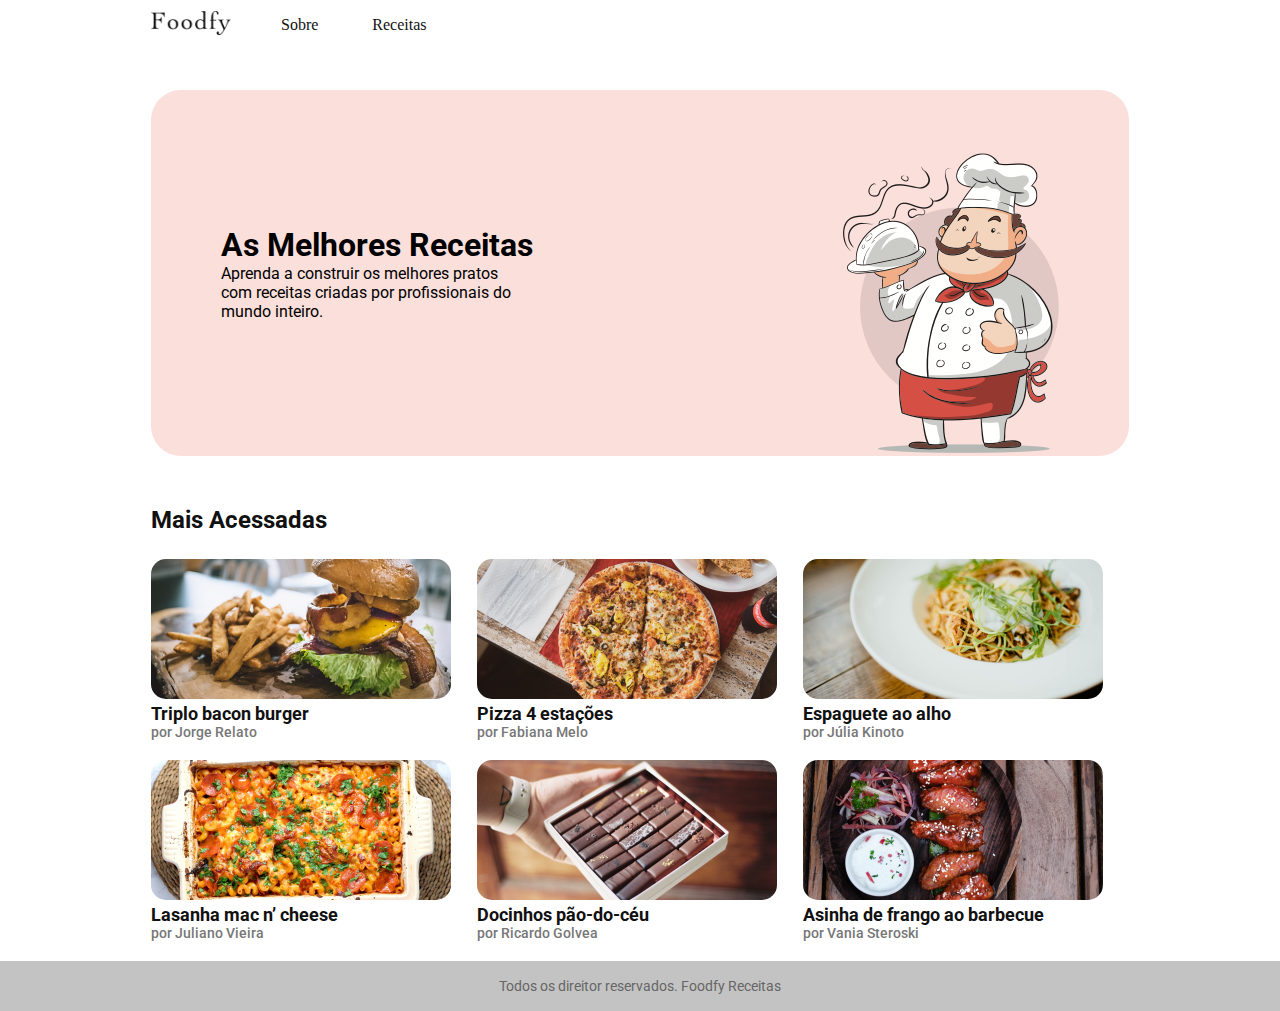
<file: index.html>
<!DOCTYPE html>
<html>

<head>
    <title>Foodfy</title>
    <link rel="stylesheet" href="style.index.css">
    <link href="https://fonts.googleapis.com/css2?family=Roboto:wght@700&display=swap" rel="stylesheet">
    <link href="https://fonts.googleapis.com/css2?family=Roboto:wght@400;700&display=swap" rel="stylesheet">
    <link href="https://fonts.googleapis.com/icon?family=Material+Icons"
    rel="stylesheet">
    
</head>

<body>
    <header>
        <div class="links">
            <a href="index.html">
                <img class="logo-texto" src="./imagem/logofoodfy.png" alt="logofoodfy">
            </a>
            <div>
                <a class="link-menu" href="sobre.html">Sobre</a>
                <a class="link-menu" href="receitas.html">Receitas </a>
            </div>
        </div>
    </header>
    <div class="mycontainer">

        <div class="container">
            <div class="block-introduction">
                <div>
                    <p class="title-introduction">As Melhores Receitas</p>
                    <p class="text-introduction"> Aprenda a construir os melhores pratos com receitas criadas por
                        proﬁssionais do mundo inteiro.</p>
                </div>
                <img class="logo-imagem" src="./imagem/chef.png" alt="logochef">
            </div>
        </div>
        <div class="selection-favorite">
            <div class="block-favorites">
                <h1 class="title-favorite">Mais Acessadas</h1>
                <div class="favorite-itens">
                    <div class="iten-favorite" onclick="openModal('./imagem/burger.png', 'Triplo bacon burger', 'por Jorge Relato');">
                        <img class="img-favorite-card" src="./imagem/burger.png" alt="hamburguer">
                        <h4 class="name-product">Triplo bacon burger</h4>
                        <h5 class="creator">por Jorge Relato</h5>
                    </div>
                    <div class="iten-favorite" onclick="openModal('./imagem/pizza.png', 'Pizza 4 estações', 'por Fabiana Melo');">
                        <img class="img-favorite-card" src="./imagem/pizza.png" alt="pizza">
                        <h4 class="name-product">Pizza 4 estações</h4>
                        <h5 class="creator">por Fabiana Melo</h5>
                    </div>
                    <div class="iten-favorite" onclick="openModal('./imagem/espaguete.png', 'Espaguete ao alho', 'por Júlia Kinot');">
                        <img class="img-favorite-card" src="./imagem/espaguete.png" alt="espaguete">
                        <h4 class="name-product">Espaguete ao alho</h4>
                        <h5 class="creator">por Júlia Kinoto</h5>
                    </div>
                    <div class="iten-favorite" onclick="openModal('./imagem/lasanha.png', 'Lasanha mac n’ cheese');">
                        <img class="img-favorite-card" src="./imagem/lasanha.png" alt="lasanha">
                        <h4 class="name-product">Lasanha mac n’ cheese</h4>
                        <h5 class="creator">por Juliano Vieira</h5>
                    </div>
                    <div class="iten-favorite" onclick="openModal('./imagem/doce.png', 'Docinhos pão-do-céu', 'por Ricardo Golvea');">
                        <img class="img-favorite-card" src="./imagem/doce.png" alt="doce">
                        <h4 class="name-product">Docinhos pão-do-céu</h4>
                        <h5 class="creator">por Ricardo Golvea</h5>
                    </div>
                    <div class="iten-favorite" onclick="openModal('./imagem/asinhas.png', 'Asinha de frango ao barbecue', 'por Vania Steroski');">
                        <img class="img-favorite-card" src="./imagem/asinhas.png" alt="doce">
                        <h4 class="name-product">Asinha de frango ao barbecue</h4>
                        <h5 class="creator">por Vania Steroski</h5>
                    </div>
                </div>

            </div>
        </div>
    </div>
    <footer>
        <p>Todos os direitor reservados. Foodfy Receitas</p>
    </footer>

    <div class="modal-overlay hidden">
        <div class="modal"> 
            <div class="modal-content" id="modal-content">
                <div class="container-modal">
                    <i class="close-modal material-icons" onclick="closeModal()">close</i>
                    <div id="modal-content-favorite" class="iten-favorite">
                    </div>
                </div>
            </div>
        </div>        
   </div>
   <script src="script.js"></script>
</body>

</html>
</file>
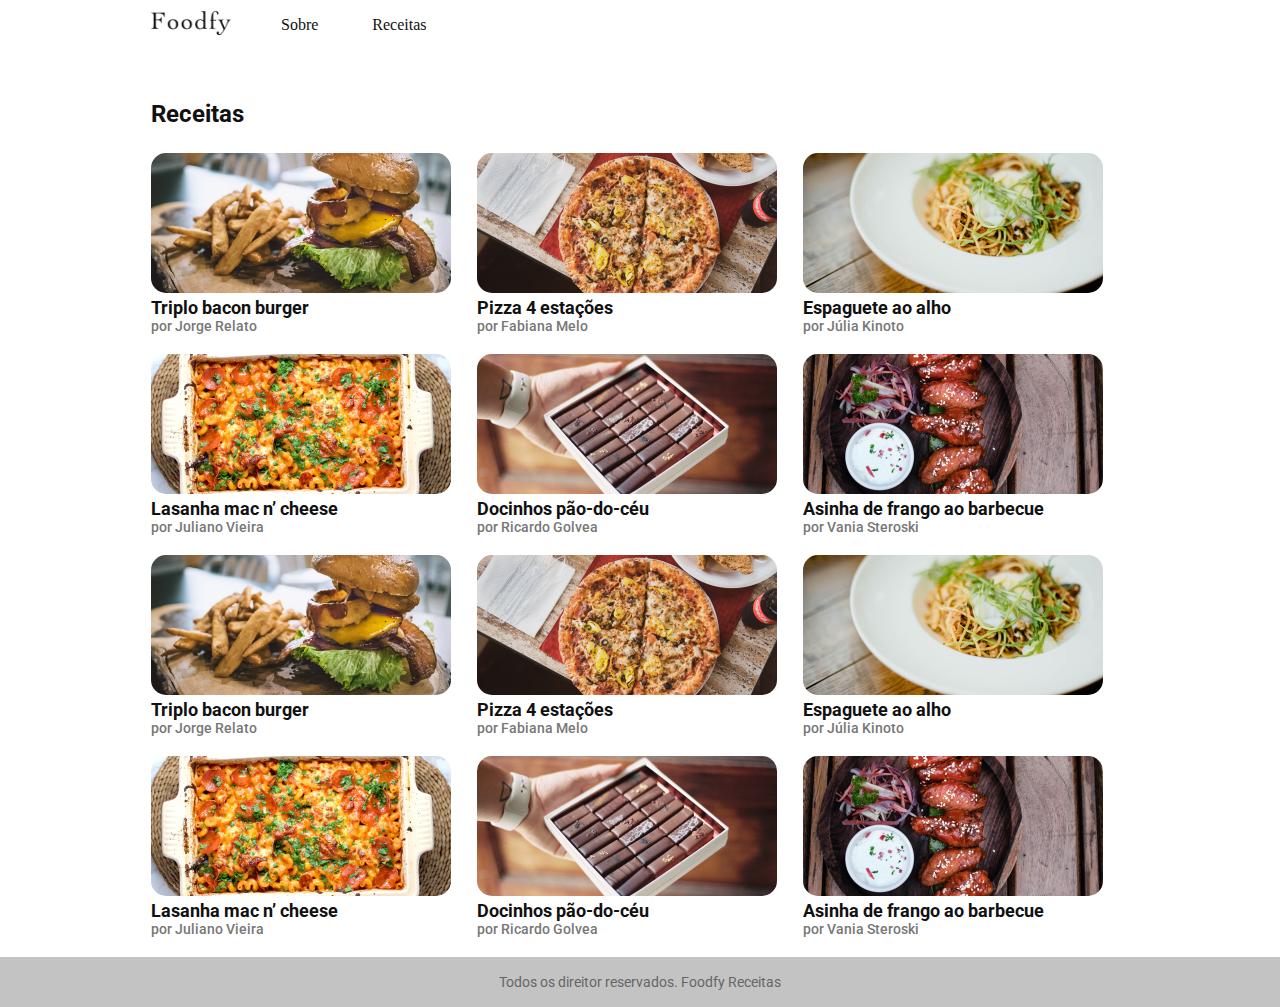
<file: receitas.html>
<!DOCTYPE html>
<html>

<head>
    <title>Foodfy | Receitas </title>
    <link rel="stylesheet" href="style.receitas.css">
    <link href="https://fonts.googleapis.com/css2?family=Roboto:wght@700&display=swap" rel="stylesheet">
    <link href="https://fonts.googleapis.com/css2?family=Roboto:wght@400;700&display=swap" rel="stylesheet">
    <link href="https://fonts.googleapis.com/icon?family=Material+Icons"
    rel="stylesheet">
</head>

<body>
    <header>
        <div class="links">
            <a href="index.html">
            <img class="logo-texto"  src="./imagem/logofoodfy.png" alt="logofoodfy">
            </a>
            <div>
                <a class="link-menu" href="sobre.html">Sobre</a>
                <a class="link-menu" href="receitas.html">Receitas </a>
            </div>
        </div>
    </header>
    <div class="mycontainer">
        <div class="selection-favorite">
            <div class="block-favorites">
                <h1 class="title-favorite">Receitas</h1>
                <div class="favorite-itens">
                    <div class="iten-favorite"  onclick="openModal();">
                        <img class="img-favorite-card" src="./imagem/burger.png" alt="hamburguer">
                        <h4 class="name-product">Triplo bacon burger</h4>
                        <h5 class="creator">por Jorge Relato</h5>
                    </div>
                    <div class="iten-favorite"  onclick="openModal();">
                        <img class="img-favorite-card" src="./imagem/pizza.png" alt="pizza">
                        <h4 class="name-product">Pizza 4 estações</h4>
                        <h5 class="creator">por Fabiana Melo</h5>
                    </div>
                    <div class="iten-favorite"  onclick="openModal();">
                        <img class="img-favorite-card" src="./imagem/espaguete.png" alt="espaguete">
                        <h4 class="name-product">Espaguete ao alho</h4>
                        <h5 class="creator">por Júlia Kinoto</h5>
                    </div>
                    <div class="iten-favorite"  onclick="openModal();">
                        <img class="img-favorite-card" src="./imagem/lasanha.png" alt="lasanha">
                        <h4 class="name-product">Lasanha mac n’ cheese</h4>
                        <h5 class="creator">por Juliano Vieira</h5>
                    </div>
                    <div class="iten-favorite"  onclick="openModal();">
                        <img class="img-favorite-card" src="./imagem/doce.png" alt="doce">
                        <h4 class="name-product">Docinhos pão-do-céu</h4>
                        <h5 class="creator">por Ricardo Golvea</h5>

                    </div>
                    <div class="iten-favorite"  onclick="openModal();">
                        <img class="img-favorite-card" src="./imagem/asinhas.png" alt="doce">
                        <h4 class="name-product">Asinha de frango ao barbecue</h4>
                        <h5 class="creator">por Vania Steroski</h5>
                    </div>
                    <div class="iten-favorite"  onclick="openModal();">
                        <img class="img-favorite-card" src="./imagem/burger.png" alt="hamburguer">
                        <h4 class="name-product">Triplo bacon burger</h4>
                        <h5 class="creator">por Jorge Relato</h5>
                    </div>
                    <div class="iten-favorite"  onclick="openModal();">
                        <img class="img-favorite-card" src="./imagem/pizza.png" alt="pizza">
                        <h4 class="name-product">Pizza 4 estações</h4>
                        <h5 class="creator">por Fabiana Melo</h5>
                    </div>
                    <div class="iten-favorite"  onclick="openModal();">
                        <img class="img-favorite-card" src="./imagem/espaguete.png" alt="espaguete">
                        <h4 class="name-product">Espaguete ao alho</h4>
                        <h5 class="creator">por Júlia Kinoto</h5>
                    </div>
                    <div class="iten-favorite"  onclick="openModal();">
                        <img class="img-favorite-card" src="./imagem/lasanha.png" alt="lasanha">
                        <h4 class="name-product">Lasanha mac n’ cheese</h4>
                        <h5 class="creator">por Juliano Vieira</h5>
                    </div>
                    <div class="iten-favorite"  onclick="openModal();">
                        <img class="img-favorite-card" src="./imagem/doce.png" alt="doce">
                        <h4 class="name-product">Docinhos pão-do-céu</h4>
                        <h5 class="creator">por Ricardo Golvea</h5>

                    </div>
                    <div class="iten-favorite"  onclick="openModal();">
                        <img class="img-favorite-card" src="./imagem/asinhas.png" alt="doce">
                        <h4 class="name-product">Asinha de frango ao barbecue</h4>
                        <h5 class="creator">por Vania Steroski</h5>
                    </div>
                </div>

            </div>
        </div>
    </div>
    <footer>
        <p>Todos os direitor reservados. Foodfy Receitas</p>
    </footer>

    <div class="modal-overlay hidden">
        <div class="modal"> 
            <div class="modal-content" id="modal-content">
                <div class="container-modal">
                    <i class="close-modal material-icons" onclick="closeModal()">close</i>
                    <div class="iten-favorite">
                        <img class="img-favorite-card" src="./imagem/asinhas.png" alt="doce">
                        <h4 class="name-product">Asinha de frango ao barbecue</h4>
                        <h5 class="creator">por Vania Steroski</h5>
                    </div>
                </div>
            </div>
        </div>        
   </div>
   <script src="script.js"></script>
</body>

</html>
</file>
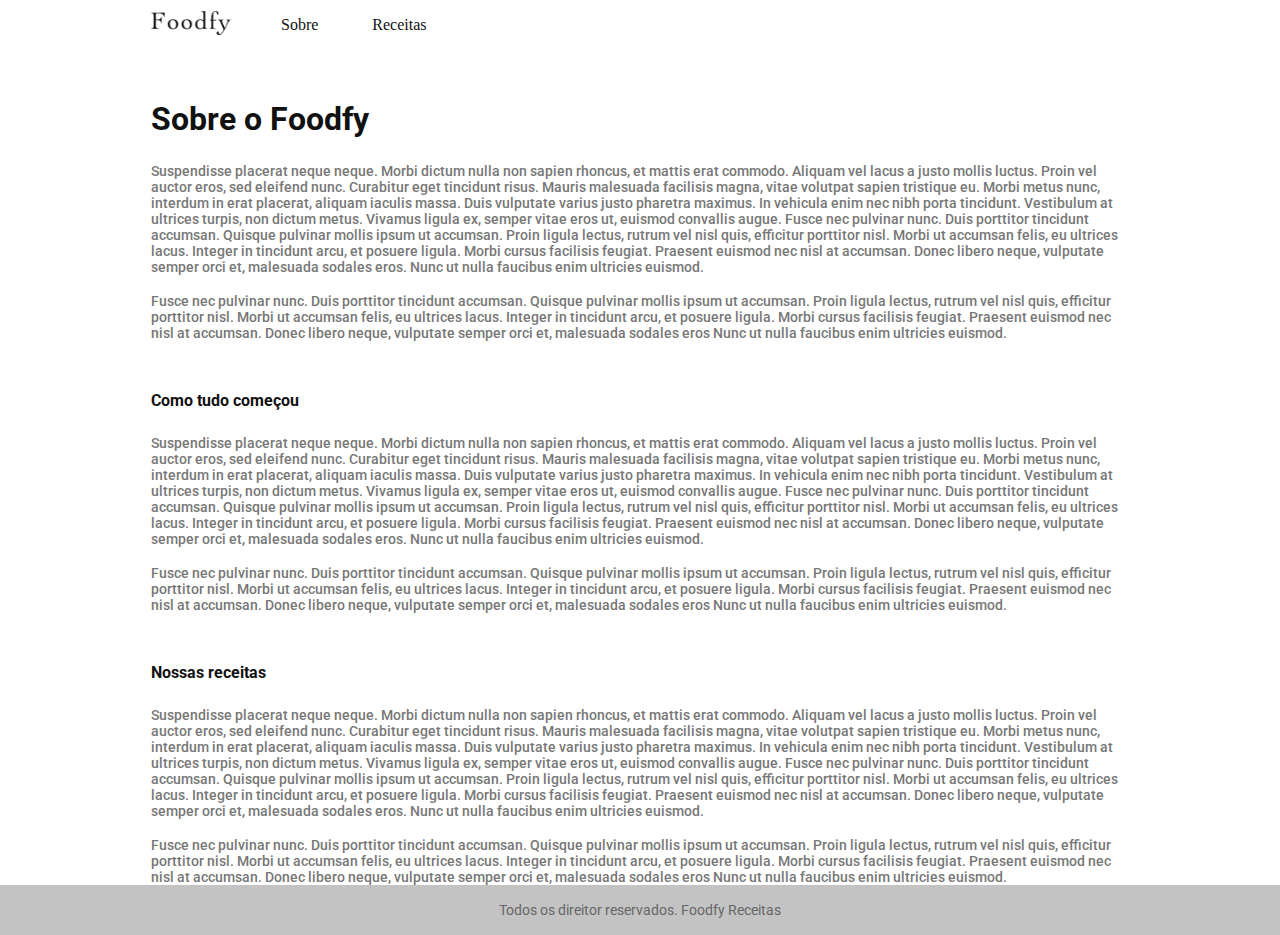
<file: sobre.html>
<!DOCTYPE html>
<html>

<head>
    <title>Foodfy</title>
    <link rel="stylesheet" href="style.sobre.css">
    <link href="https://fonts.googleapis.com/css2?family=Roboto:wght@700&display=swap" rel="stylesheet">
    <link href="https://fonts.googleapis.com/css2?family=Roboto:wght@400;700&display=swap" rel="stylesheet">
</head>

<body>
    <header>
        <div class="links">
            <a href="index.html">
                <img class="logo-texto" src="./imagem/logofoodfy.png" alt="logofoodfy">
            </a>
            <div>
                <a class="link-menu" href="sobre.html">Sobre</a>
                <a class="link-menu" href="receitas.html">Receitas </a>
            </div>
        </div>
    </header>
    <div class="mycontainer">
        <div class="selection-content">
            <div class="block-content">
                <h1 class="title-content">Sobre o Foodfy</h1>
                <div class="content-itens">
                    <div class="iten-content">
                        <p class="primeiro-paragrafo">Suspendisse placerat neque neque. Morbi dictum nulla non sapien
                            rhoncus, et mattis erat commodo. Aliquam vel lacus a justo mollis luctus. Proin vel auctor
                            eros, sed eleifend nunc. Curabitur eget tincidunt risus. Mauris malesuada facilisis magna,
                            vitae volutpat sapien tristique eu. Morbi metus nunc, interdum in erat placerat, aliquam
                            iaculis massa. Duis vulputate varius justo pharetra maximus. In vehicula enim nec nibh porta
                            tincidunt. Vestibulum at ultrices turpis, non dictum metus. Vivamus ligula ex, semper vitae
                            eros ut, euismod convallis augue.
                            Fusce nec pulvinar nunc. Duis porttitor tincidunt accumsan. Quisque pulvinar mollis ipsum ut
                            accumsan. Proin ligula lectus, rutrum vel nisl quis, eﬃcitur porttitor nisl. Morbi ut
                            accumsan felis, eu ultrices lacus. Integer in tincidunt arcu, et posuere ligula. Morbi
                            cursus facilisis feugiat. Praesent euismod nec nisl at accumsan. Donec libero neque,
                            vulputate semper orci et, malesuada sodales eros. Nunc ut nulla faucibus enim ultricies
                            euismod.
                        </p>
                        <br />
                        <p class="segundo-paragrafo">Fusce nec pulvinar nunc. Duis porttitor tincidunt accumsan. Quisque
                            pulvinar mollis ipsum ut accumsan.
                            Proin ligula lectus, rutrum vel nisl quis, eﬃcitur porttitor nisl. Morbi ut accumsan felis,
                            eu ultrices lacus. Integer in tincidunt arcu, et posuere ligula. Morbi cursus facilisis
                            feugiat. Praesent euismod nec nisl at accumsan. Donec libero neque, vulputate semper orci
                            et, malesuada sodales eros
                            Nunc ut nulla faucibus enim ultricies euismod.
                        </p>
                        <h4 class="title-content">Como tudo começou</h4>
                        <div class="content-itens">
                            <div class="iten-content">
                                <p class="primeiro-paragrafo">Suspendisse placerat neque neque. Morbi dictum nulla non
                                    sapien rhoncus, et mattis erat commodo. Aliquam vel lacus a justo mollis luctus.
                                    Proin vel auctor eros, sed eleifend nunc. Curabitur eget tincidunt risus. Mauris
                                    malesuada facilisis magna, vitae volutpat sapien tristique eu. Morbi metus nunc,
                                    interdum in erat placerat, aliquam iaculis massa. Duis vulputate varius justo
                                    pharetra maximus. In vehicula enim nec nibh porta tincidunt. Vestibulum at ultrices
                                    turpis, non dictum metus. Vivamus ligula ex, semper vitae eros ut, euismod convallis
                                    augue.
                                    Fusce nec pulvinar nunc. Duis porttitor tincidunt accumsan. Quisque pulvinar mollis
                                    ipsum ut accumsan. Proin ligula lectus, rutrum vel nisl quis, eﬃcitur porttitor
                                    nisl. Morbi ut accumsan felis, eu ultrices lacus. Integer in tincidunt arcu, et
                                    posuere ligula. Morbi cursus facilisis feugiat. Praesent euismod nec nisl at
                                    accumsan. Donec libero neque, vulputate semper orci et, malesuada sodales eros. Nunc
                                    ut nulla faucibus enim ultricies euismod.
                                </p>
                                <br />
                                <p class="segundo-paragrafo">Fusce nec pulvinar nunc. Duis porttitor tincidunt accumsan.
                                    Quisque pulvinar mollis ipsum ut accumsan.
                                    Proin ligula lectus, rutrum vel nisl quis, eﬃcitur porttitor nisl. Morbi ut accumsan
                                    felis, eu ultrices lacus. Integer in tincidunt arcu, et posuere ligula. Morbi cursus
                                    facilisis feugiat. Praesent euismod nec nisl at accumsan. Donec libero neque,
                                    vulputate semper orci et, malesuada sodales eros
                                    Nunc ut nulla faucibus enim ultricies euismod.
                                </p>
                            </div>

                            <h4 class="title-content">Nossas receitas</h4>
                            <div class="content-itens">
                                <div class="iten-content">
                                    <p class="primeiro-paragrafo">Suspendisse placerat neque neque. Morbi dictum nulla
                                        non sapien rhoncus, et mattis erat commodo. Aliquam vel lacus a justo mollis
                                        luctus. Proin vel auctor eros, sed eleifend nunc. Curabitur eget tincidunt
                                        risus. Mauris malesuada facilisis magna, vitae volutpat sapien tristique eu.
                                        Morbi metus nunc, interdum in erat placerat, aliquam iaculis massa. Duis
                                        vulputate varius justo pharetra maximus. In vehicula enim nec nibh porta
                                        tincidunt. Vestibulum at ultrices turpis, non dictum metus. Vivamus ligula ex,
                                        semper vitae eros ut, euismod convallis augue.
                                        Fusce nec pulvinar nunc. Duis porttitor tincidunt accumsan. Quisque pulvinar
                                        mollis ipsum ut accumsan. Proin ligula lectus, rutrum vel nisl quis, eﬃcitur
                                        porttitor nisl. Morbi ut accumsan felis, eu ultrices lacus. Integer in tincidunt
                                        arcu, et posuere ligula. Morbi cursus facilisis feugiat. Praesent euismod nec
                                        nisl at accumsan. Donec libero neque, vulputate semper orci et, malesuada
                                        sodales eros. Nunc ut nulla faucibus enim ultricies euismod.
                                    </p>
                                    <br />
                                    <p class="segundo-paragrafo">Fusce nec pulvinar nunc. Duis porttitor tincidunt
                                        accumsan. Quisque pulvinar mollis ipsum ut accumsan.
                                        Proin ligula lectus, rutrum vel nisl quis, eﬃcitur porttitor nisl. Morbi ut
                                        accumsan felis, eu ultrices lacus. Integer in tincidunt arcu, et posuere ligula.
                                        Morbi cursus facilisis feugiat. Praesent euismod nec nisl at accumsan. Donec
                                        libero neque, vulputate semper orci et, malesuada sodales eros
                                        Nunc ut nulla faucibus enim ultricies euismod.
                                    </p>
                                </div>
                            </div>
                        </div>
                    </div>
                </div>
            </div>
        </div>
    </div>

    <footer>
        <p>Todos os direitor reservados. Foodfy Receitas</p>
    </footer>
</body>

</html>
</file>
<file: style.index.css>
.mycontainer {
    padding-left: 20px;
    padding-right: 20px;
}

h1, h2, h3, p, h4,h5,h6, html, body {
    padding: 0;
    margin: 0;
}

.logo-texto {
 width: 80px;
}

.container {
    display: flex;
    align-items: center;
    justify-content: center;
}

.block-favorites{
    max-width: 978px;
    width: 100%;
}

.link-menu {
    margin-left:50px;
}

header {
    display: flex;
    align-items: center;
    justify-content: center;
}

.links {
    max-width: 978px;
    width: 100%;
    height: 50px;
    display:flex;
    align-items:center;
}

.block-introduction{
    max-width: 978px;
    background: #FBDFDB 100%;
    margin-top: 40px;
    width: 100%;
    height: 366px;
    border-radius: 30px;
    padding-right: 70px;
    padding-left: 70px;
    display: flex;
    align-items: center;
    justify-content: center;
    box-sizing: border-box;
}
.title-introduction{
    color:#111111 100%;
    font-size: 32px;
    position: 290px 210px;
    font-weight: bold;
    font-family: 'Roboto', sans-serif;
}

.text-introduction{
    font-family: 'Roboto', sans-serif;
    max-width: 50%;
}
.logo-imagem{
    width:216px;
    height:300px;
    margin-top: 60px;
}

.selection-favorite {
    display: flex;
    align-items: center;
    justify-content: center;
}

.img-favorite-card{
    border-radius: 15px;
    width: 300px;
    height: 140px;
}

.favorite-itens{
    display: grid;
    grid-template-columns: 3fr 3fr 3fr;
}

.title-favorite{
    color:#111111;
    font-size: 24px;
    font-weight: bold;
    font-family: 'Roboto', sans-serif;
    margin-top: 50px;
    margin-bottom: 25px;
}
.name-product{
    font-family: 'Roboto', sans-serif;
    font-weight: bold;
    font-size:  18px;
    color: #111111;

}

.iten-favorite{
    margin-bottom: 20px;
}
.creator{
    font-family: 'Roboto', sans-serif;
    font-size:  14px;
    color: #777777;
    font-weight: 500;
}

.links a {
    text-decoration: none;
    color: #111111;

}

footer{
 background: #c3c3c3;   
 width: 100%;
 height: 50px;
 display: flex;
 align-items: center;
 justify-content: center;
}
footer p{
    font-size: 14px;
    font-family: Roboto;
    color:rgb(102, 102, 102);
}

.active{
    display: block;
}
.hidden {
    display: none;
}
.modal-overlay {
    background-color: rgba(0, 0, 0, 0.7);
    width: 100%;
    height: 100%;
    position: fixed;
    top:0;
}
.close-modal {
    cursor: pointer
}
.modal-content{
    display: flex;
    align-items: center;
    justify-content: center;
    height: 500px;
}
.container-modal{
    background-color: white;
    border-radius: 20px;
    padding: 40px 60px;
}
.modal {
    width: 90%;
    height: 100%;
    margin: 5vh auto;
    
}
</file>
<file: style.receitas.css>
.mycontainer {
    padding-left: 20px;
    padding-right: 20px;
}

h1, h2, h3, p, h4,h5,h6, html, body {
    padding: 0;
    margin: 0;
}

.logo-texto {
 width: 80px;
}


.block-favorites{
    max-width: 978px;
    width: 100%;
}

.link-menu {
    margin-left:50px;
}

header {
    display: flex;
    align-items: center;
    justify-content: center;
}

.links {
    max-width: 978px;
    width: 100%;
    height: 50px;
    display:flex;
    align-items:center;
}

.selection-favorite {
    display: flex;
    align-items: center;
    justify-content: center;
}

.img-favorite-card{
    border-radius: 15px;
    width: 300px;
    height: 140px;
}

.favorite-itens{
    display: grid;
    grid-template-columns: 3fr 3fr 3fr;
}

.title-favorite{
    color:#111111;
    font-size: 24px;
    font-weight: bold;
    font-family: 'Roboto', sans-serif;
    margin-top: 50px;
    margin-bottom: 25px;
}
.name-product{
    font-family: 'Roboto', sans-serif;
    font-weight: bold;
    font-size:  18px;
    color: #111111;

}

.iten-favorite{
    margin-bottom: 20px;
}
.creator{
    font-family: 'Roboto', sans-serif;
    font-size:  14px;
    color: #777777;
    font-weight: 500;
}

.links a {
    text-decoration: none;
    color: #111111;

}

footer{
    background: #c3c3c3;   
    width: 100%;
    height: 50px;
    display: flex;
    align-items: center;
    justify-content: center;
   }
   footer p{
       font-size: 14px;
       font-family: Roboto;
       color:rgb(102, 102, 102);
   }

   
.active{
    display: block;
}
.hidden {
    display: none;
}
.modal-overlay {
    background-color: rgba(0, 0, 0, 0.7);
    width: 100%;
    height: 100%;
    position: fixed;
    top:0;
}
.modal-content{
    display: flex;
    align-items: center;
    justify-content: center;
    height: 500px;
}
.container-modal{
    background-color: white;
    border-radius: 20px;
    padding: 40px 60px;
}
.modal {
    width: 90%;
    height: 100%;
    margin: 5vh auto;
    
}

.close-modal {
    cursor: pointer
}
</file>
<file: style.sobre.css>
.mycontainer {
    padding-left: 20px;
    padding-right: 20px;
}

h1, h2, h3, p, h4,h5,h6, html, body {
    padding: 0;
    margin: 0;
}

.logo-texto {
 width: 80px;
}



.block-content{
    max-width: 978px;
    width: 100%;
}


header {
    display: flex;
    align-items: center;
    justify-content: center;
}


.selection-content {
    display: flex;
    align-items: center;
    justify-content: center;
}


.title-content{
    color:#111111;
    font-weight: bold;
    font-family: 'Roboto', sans-serif;
    margin-top: 50px;
    margin-bottom: 25px;
}

.primeiro-paragrafo{
    font-family: 'Roboto', sans-serif;
    font-size:  14px;
    color: #777777;
    font-weight: 500;
}
.segundo-paragrafo{
    font-family: 'Roboto', sans-serif;
    font-size:  14px;
    color: #777777;
    font-weight: 500;
}

.links a {
    text-decoration: none;
    color: #111111;

}

.links {
    max-width: 978px;
    width: 100%;
    height: 50px;
    display:flex;
    align-items:center;
}

.link-menu {
    margin-left:50px;
}

footer{
    background: #c3c3c3;   
    width: 100%;
    height: 50px;
    display: flex;
    align-items: center;
    justify-content: center;
   }
   footer p{
       font-size: 14px;
       font-family: Roboto;
       color:rgb(102, 102, 102);
   }
</file>
